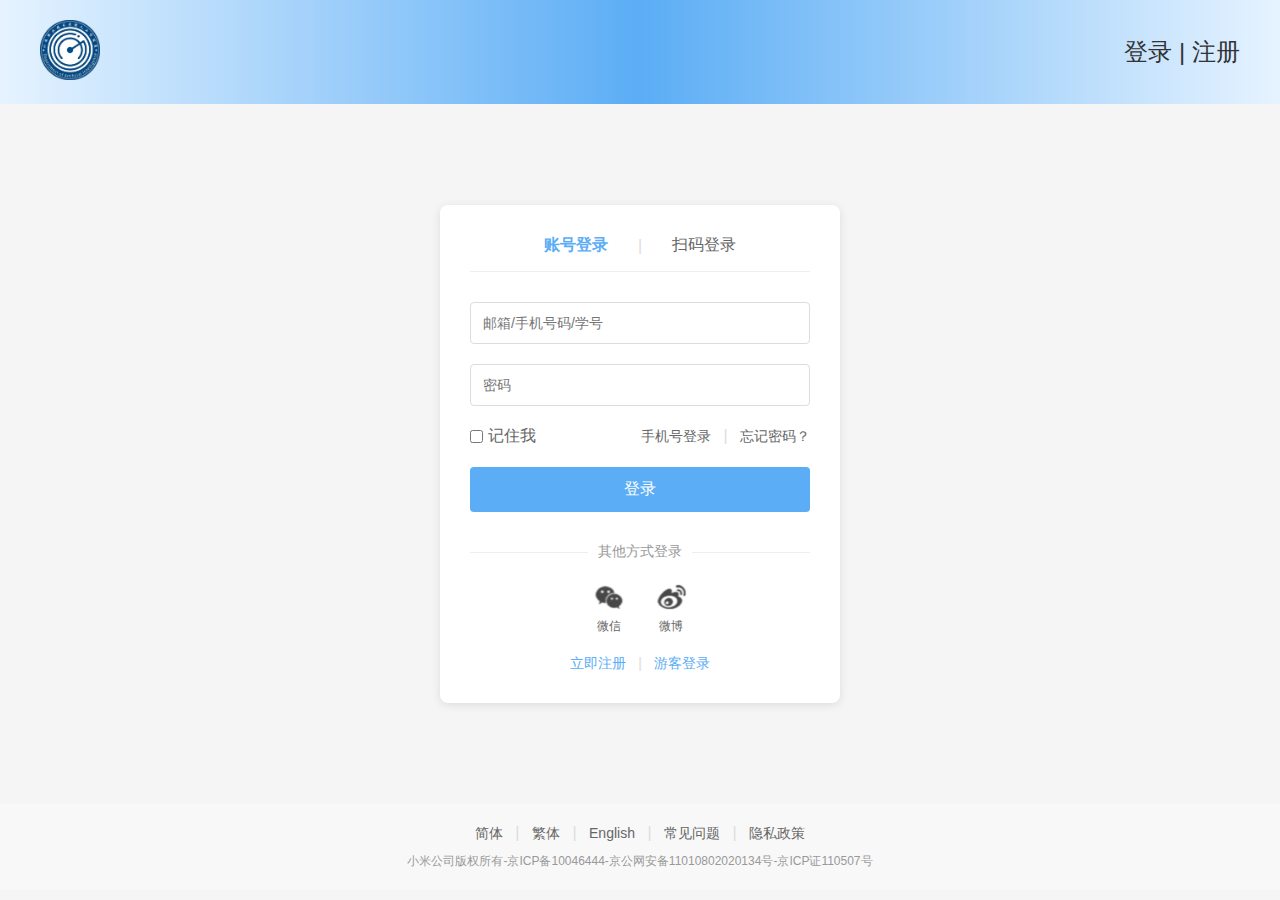
<file: login/login.html>
<!DOCTYPE html>
<html lang="en">

<head>
    <meta charset="UTF-8">
    <meta name="viewport" content="width=device-width, initial-scale=1.0">
    <title>登录</title>
    <link rel="stylesheet" href="../css/login.css">
</head>

<body>
    <div class="header">
        <div class="container">
            <div class="logo">
                <img src="../img/人工智能系系徽.png" alt="系徽">
            </div>
            <div class="title">登录 | 注册</div>
        </div>
    </div>

    <div class="main">
        <div class="login-box">
            <div class="login-tabs">
                <a href="#" class="tab active">账号登录</a>
                <span class="divider">|</span>
                <a href="#" class="tab">扫码登录</a>
            </div>
            <div class="login-form">
                <div class="error-message" id="loginError" style="display: none; color: red; margin-bottom: 10px;"></div>
                
                <form id="loginForm" onsubmit="return handleLogin(event)">
                    <div class="form-group">
                        <input type="text" id="username" name="username" placeholder="邮箱/手机号码/学号" required>
                    </div>
                    <div class="form-group">
                        <input type="password" id="password" name="password" placeholder="密码" required>
                    </div>
                    <div class="form-extra">
                        <label class="remember">
                            <input type="checkbox">
                            <span>记住我</span>
                        </label>
                        <div class="links">
                            <a href="#">手机号登录</a>
                            <span>|</span>
                            <a href="#">忘记密码？</a>
                        </div>
                    </div>
                    <button type="submit" class="login-btn">登录</button>
                </form>
                <div class="other-login">
                    <div class="title">
                        <span>其他方式登录</span>
                    </div>
                    <div class="icons">
                        <a href="#" class="icon-item">
                            <img src="../img/wx.png" alt="">

                            <span>微信</span>
                        </a>

                        <a href="#" class="icon-item">
                            <img src="../img/wb.png" alt="">
                            <span>微博</span>
                        </a>
                    </div>
                </div>
                <div class="register-now">
                    <a href="#">立即注册</a>
                    <span>|</span>
                    <a href="#">游客登录</a>
                </div>
            </div>
        </div>
    </div>

    <div class="footer">
        <div class="container">
            <p class="links">
                <a href="#">简体</a>
                <span>|</span>
                <a href="#">繁体</a>
                <span>|</span>
                <a href="#">English</a>
                <span>|</span>
                <a href="#">常见问题</a>
                <span>|</span>
                <a href="#">隐私政策</a>
            </p>
            <p class="copyright">
                小米公司版权所有-京ICP备10046444-<a href="#">京公网安备11010802020134号</a>-<a href="#">京ICP证110507号</a>
            </p>
        </div>
    </div>
    <script src="../js/login.js"></script>
</body>

</html>
</file>
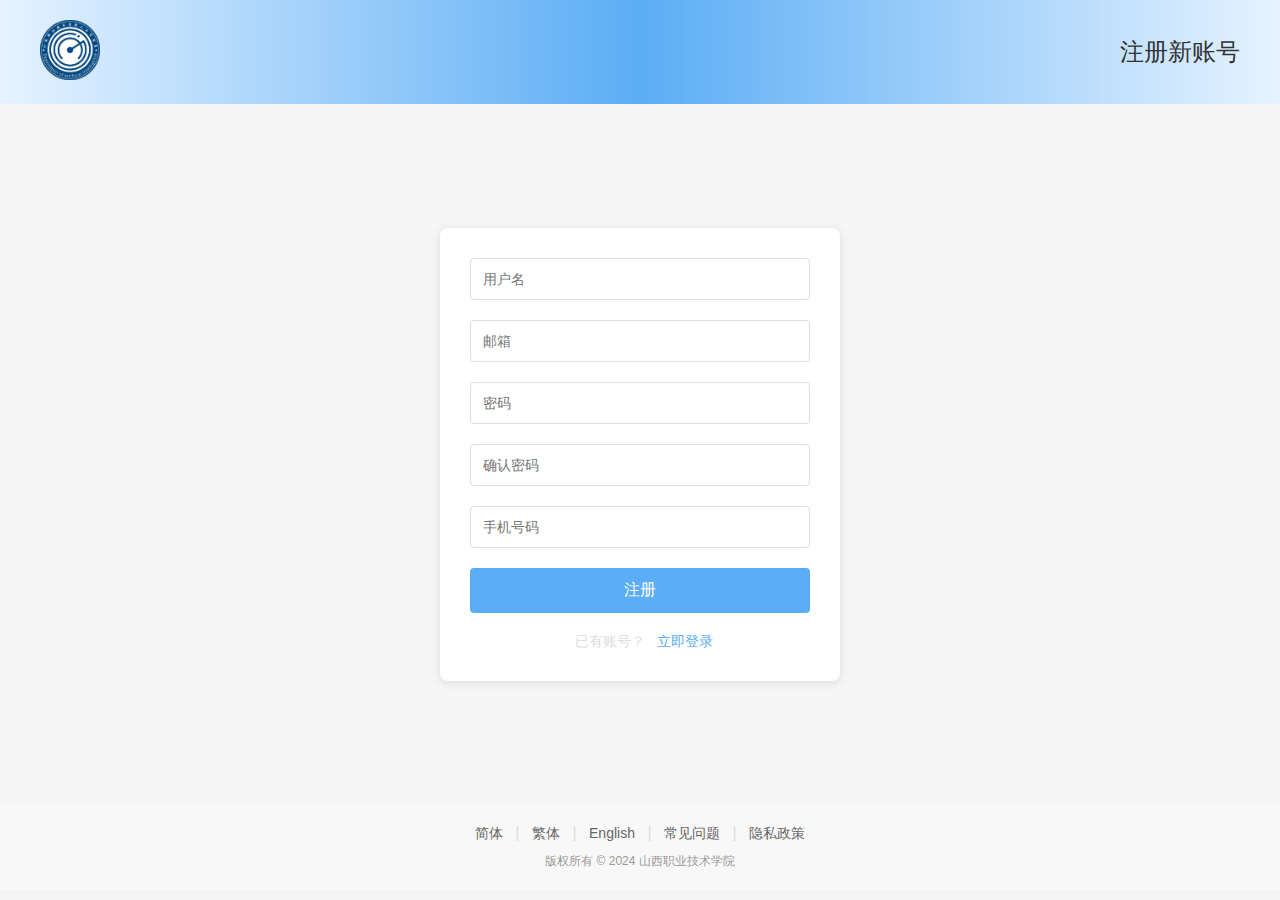
<file: login/register.html>
<!DOCTYPE html>
<html lang="en">
<head>
    <meta charset="UTF-8">
    <meta name="viewport" content="width=device-width, initial-scale=1.0">
    <title>注册 - 山西职业技术学院</title>
    <link rel="stylesheet" href="../css/login.css">
</head>
<body>
    <div class="header">
        <div class="container">
            <div class="logo">
                <img src="../img/人工智能系系徽.png" alt="系徽">
            </div>
            <div class="title">注册新账号</div>
        </div>
    </div>

    <div class="main">
        <div class="login-box">
            <div class="login-form">
                <form id="registerForm" onsubmit="return handleRegister(event)">
                    <div class="form-group">
                        <input type="text" id="username" placeholder="用户名" required>
                        <div class="error-message" id="usernameError"></div>
                    </div>
                    <div class="form-group">
                        <input type="email" id="email" placeholder="邮箱" required>
                        <div class="error-message" id="emailError"></div>
                    </div>
                    <div class="form-group">
                        <input type="password" id="password" placeholder="密码" required>
                        <div class="error-message" id="passwordError"></div>
                    </div>
                    <div class="form-group">
                        <input type="password" id="confirmPassword" placeholder="确认密码" required>
                        <div class="error-message" id="confirmPasswordError"></div>
                    </div>
                    <div class="form-group">
                        <input type="text" id="phone" placeholder="手机号码" required>
                        <div class="error-message" id="phoneError"></div>
                    </div>
                    <button type="submit" class="login-btn">注册</button>
                </form>
                <div class="register-now">
                    <span>已有账号？</span>
                    <a href="login.html">立即登录</a>
                </div>
            </div>
        </div>
    </div>

    <div class="footer">
        <div class="container">
            <p class="links">
                <a href="#">简体</a>
                <span>|</span>
                <a href="#">繁体</a>
                <span>|</span>
                <a href="#">English</a>
                <span>|</span>
                <a href="#">常见问题</a>
                <span>|</span>
                <a href="#">隐私政策</a>
            </p>
            <p class="copyright">
                版权所有 © 2024 山西职业技术学院
            </p>
        </div>
    </div>

    <script src="../js/register.js"></script>
</body>
</html>
</file>
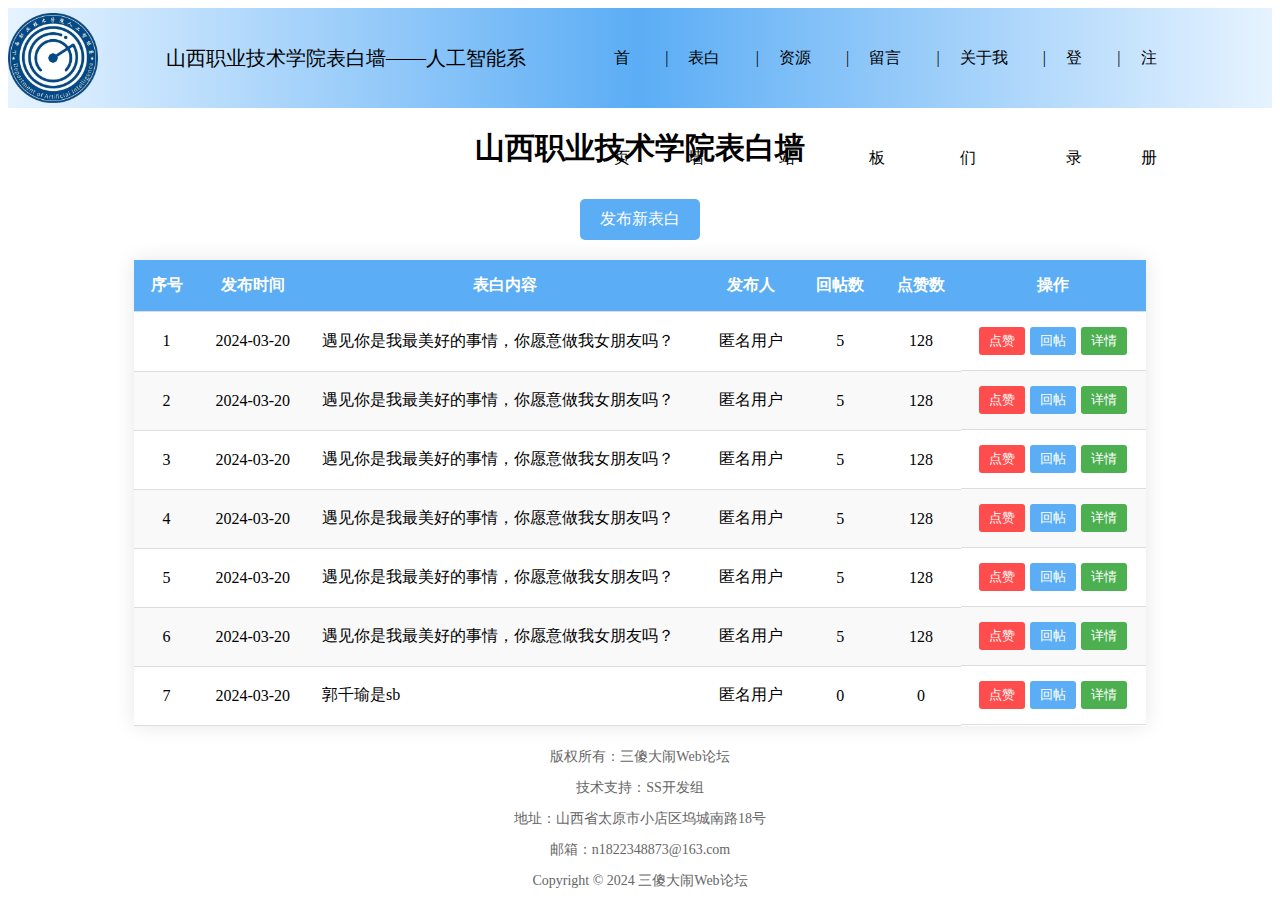
<file: love/love.html>
<!DOCTYPE html>
<html lang="en">

<head>
    <meta charset="UTF-8">
    <meta name="viewport" content="width=device-width, initial-scale=1.0">
    <title>山西职业技术学院表白墙</title>
    <link rel="stylesheet" href="../css/love.css">
</head>

<body>
    <!-- 顶部导航栏开始 -->
    <div class="top-nav">
        <div class="top-nav-left">
            <img src="../img/人工智能系系徽.png" alt="logo">
        </div>
        <div class="top-nav-text">
            山西职业技术学院表白墙——人工智能系
        </div>
        <div class="top-nav-text1">
            <li><a href="../index.html">首页</a></li>
            <li>|</li>
            <li><a href="#love-wall-section">表白墙</a></li>
            <li>|</li>
            <li><a href="../resource/resource-station.html">资源站</a></li>
            <li>|</li>
            <li><a href="../message/message-board.html">留言板</a></li>
            <li>|</li>
            <li><a href="../../ides1/Homepage.html">关于我们</a></li>
            <li>|</li>
            <li><a href="../login/login.html">登录</a></li>
            <li>|</li>
            <li><a href="../login/login.html">注册</a></li>
        </div>
    </div>
    <!-- 顶部导航栏结束 -->
    <!-- 主要内容开始 -->
    <div class="main-content" id="love-wall-section">
        <h3>山西职业技术学院表白墙</h3>
        <div class="post-buttons">
            <button class="new-post-btn">发布新表白</button>
        </div>
        <!-- 表白墙表格开始 -->
        <div class="love-wall">
            <table>
                <thead>
                    <tr>
                        <th>序号</th>
                        <th>发布时间</th>
                        <th>表白内容</th>
                        <th>发布人</th>
                        <th>回帖数</th>
                        <th>点赞数</th>
                        <th>操作</th>
                    </tr>
                </thead>
                <tbody>
                    <tr>
                        <td>1</td>
                        <td>2024-03-20</td>
                        <td class="message">遇见你是我最美好的事情，你愿意做我女朋友吗？</td>
                        <td>匿名用户</td>
                        <td>5</td>
                        <td>128</td>
                        <td class="operation-buttons">
                            <button class="like-btn">点赞</button>
                            <button class="reply-btn">回帖</button>
                            <button class="detail-btn">详情</button>
                        </td>
                    </tr>
                    <tr>
                        <td>2</td>
                        <td>2024-03-20</td>
                        <td class="message">遇见你是我最美好的事情，你愿意做我女朋友吗？</td>
                        <td>匿名用户</td>
                        <td>5</td>
                        <td>128</td>
                        <td class="operation-buttons">
                            <button class="like-btn">点赞</button>
                            <button class="reply-btn">回帖</button>
                            <button class="detail-btn">详情</button>
                        </td>
                    </tr>
                    <tr>
                        <td>3</td>
                        <td>2024-03-20</td>
                        <td class="message">遇见你是我最美好的事情，你愿意做我女朋友吗？</td>
                        <td>匿名用户</td>
                        <td>5</td>
                        <td>128</td>
                        <td class="operation-buttons">
                            <button class="like-btn">点赞</button>
                            <button class="reply-btn">回帖</button>
                            <button class="detail-btn">详情</button>
                        </td>
                    </tr>
                    <tr>
                        <td>4</td>
                        <td>2024-03-20</td>
                        <td class="message">遇见你是我最美好的事情，你愿意做我女朋友吗？</td>
                        <td>匿名用户</td>
                        <td>5</td>
                        <td>128</td>
                        <td class="operation-buttons">
                            <button class="like-btn">点赞</button>
                            <button class="reply-btn">回帖</button>
                            <button class="detail-btn">详情</button>
                        </td>
                    </tr>
                    <tr>
                        <td>5</td>
                        <td>2024-03-20</td>
                        <td class="message">遇见你是我最美好的事情，你愿意做我女朋友吗？</td>
                        <td>匿名用户</td>
                        <td>5</td>
                        <td>128</td>
                        <td class="operation-buttons">
                            <button class="like-btn">点赞</button>
                            <button class="reply-btn">回帖</button>
                            <button class="detail-btn">详情</button>
                        </td>
                    </tr>
                    <tr>
                        <td>6</td>
                        <td>2024-03-20</td>
                        <td class="message">遇见你是我最美好的事情，你愿意做我女朋友吗？</td>
                        <td>匿名用户</td>
                        <td>5</td>
                        <td>128</td>
                        <td class="operation-buttons">
                            <button class="like-btn">点赞</button>
                            <button class="reply-btn">回帖</button>
                            <button class="detail-btn">详情</button>
                        </td>
                    </tr>
                    <tr>
                        <td>7</td>
                        <td>2024-03-20</td>
                        <td class="message">郭千瑜是sb</td>
                        <td>匿名用户</td>
                        <td>0</td>
                        <td>0</td>
                        <td class="operation-buttons">
                            <button class="like-btn">点赞</button>
                            <button class="reply-btn">回帖</button>
                            <button class="detail-btn">详情</button>
                        </td>
                    </tr>
                </tbody>
                </tbody>
            </table>
        </div>
        <!-- 表白墙表格结束 -->
    </div>
    <!-- 主要内容结束 -->
    <!-- 尾脚开始 -->
    <div class="footer">
        <p>版权所有：三傻大闹Web论坛</p>
        <p>技术支持：SS开发组</p>
        <p>地址：山西省太原市小店区坞城南路18号</p>
        <p>邮箱：n1822348873@163.com</p>
        <p>Copyright © 2024 三傻大闹Web论坛</p>
    </div>
    <!-- 尾脚结束 -->
    <script src="../js/love.js"></script>
</body>

</html>
</file>
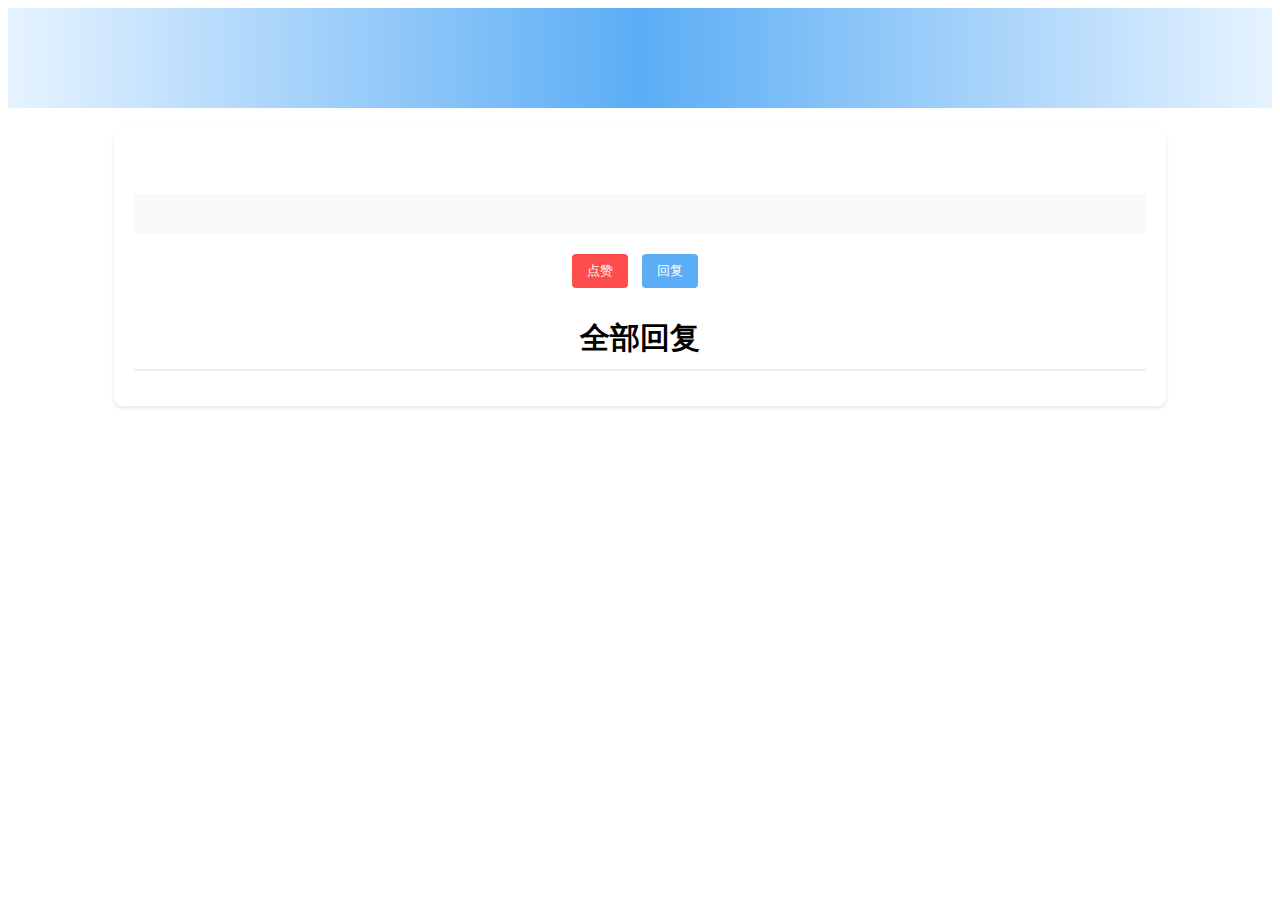
<file: love/post-detail.html>
<!DOCTYPE html>
<html lang="en">

<head>
    <meta charset="UTF-8">
    <meta name="viewport" content="width=device-width, initial-scale=1.0">
    <title>帖子详情 - 山西职业技术学院表白墙</title>
    <link rel="stylesheet" href="../css/love.css">
    <link rel="stylesheet" href="../css/post-detail.css">
</head>

<body>
    <!-- 保持相同的顶部导航栏 -->
    <div class="top-nav">
        <!-- ... 导航栏内容保持不变 ... -->
    </div>

    <div class="main-content">
        <div class="post-detail">
            <div class="post-header">
                <h2 id="postTitle"></h2>
                <div class="post-meta">
                    <span id="postAuthor"></span>
                    <span id="postTime"></span>
                    <span id="postViews"></span>
                    <span id="postLikes"></span>
                </div>
            </div>
            <div class="post-content" id="postContent"></div>

            <div class="post-actions">
                <button class="like-btn" onclick="likePost()">点赞</button>
                <button class="reply-btn" onclick="showReplyForm()">回复</button>
            </div>

            <div class="reply-form" style="display: none;">
                <textarea placeholder="写下你的回复..."></textarea>
                <div class="form-buttons">
                    <button onclick="submitReply()">提交回复</button>
                    <button onclick="cancelReply()">取消</button>
                </div>
            </div>

            <div class="replies-section">
                <h3>全部回复</h3>
                <div id="repliesList"></div>
            </div>
        </div>
    </div>

    <!-- 保持相同的页脚 -->
    <div class="footer">
        <!-- ... 页脚内容保持不变 ... -->
    </div>

    <script src="../js/post-detail.js"></script>
</body>

</html>
</file>
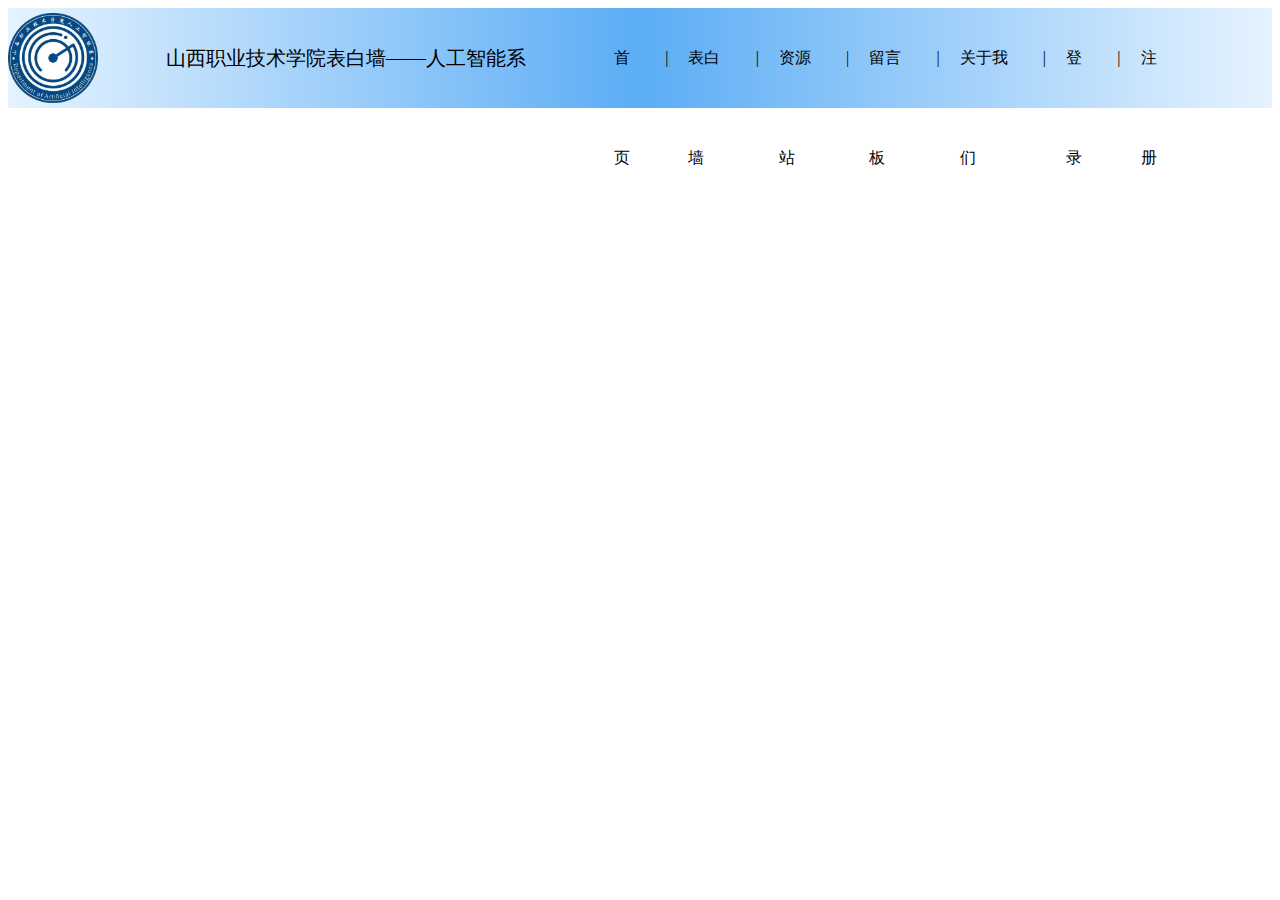
<file: message/message-board.html>
<!DOCTYPE html>
<html lang="en">

<head>
    <meta charset="UTF-8">
    <meta name="viewport" content="width=device-width, initial-scale=1.0">
    <title>山西职业技术学院表白墙</title>
    <link rel="stylesheet" href="../css/message.css">
</head>

<body>
    <!-- 顶部导航栏开始 -->
    <div class="top-nav">
        <div class="top-nav-left">
            <img src="../img/人工智能系系徽.png" alt="logo">
        </div>
        <div class="top-nav-text">
            山西职业技术学院表白墙——人工智能系
        </div>
        <div class="top-nav-text1">
            <li><a href="../index.html">首页</a></li>
            <li>|</li>
            <li><a href="../love/love.html">表白墙</a></li>
            <li>|</li>
            <li><a href="../resource/resource-station.html">资源站</a></li>
            <li>|</li>
            <li><a href="../message/message-board.html">留言板</a></li>
            <li>|</li>
            <li>关于我们</li>
            <li>|</li>
            <li><a href="../login/login.html">登录</a></li>
            <li>|</li>
            <li><a href="../login/login.html">注册</a></li>
        </div>
    </div>
    <!-- 顶部导航栏结束 -->
</file>
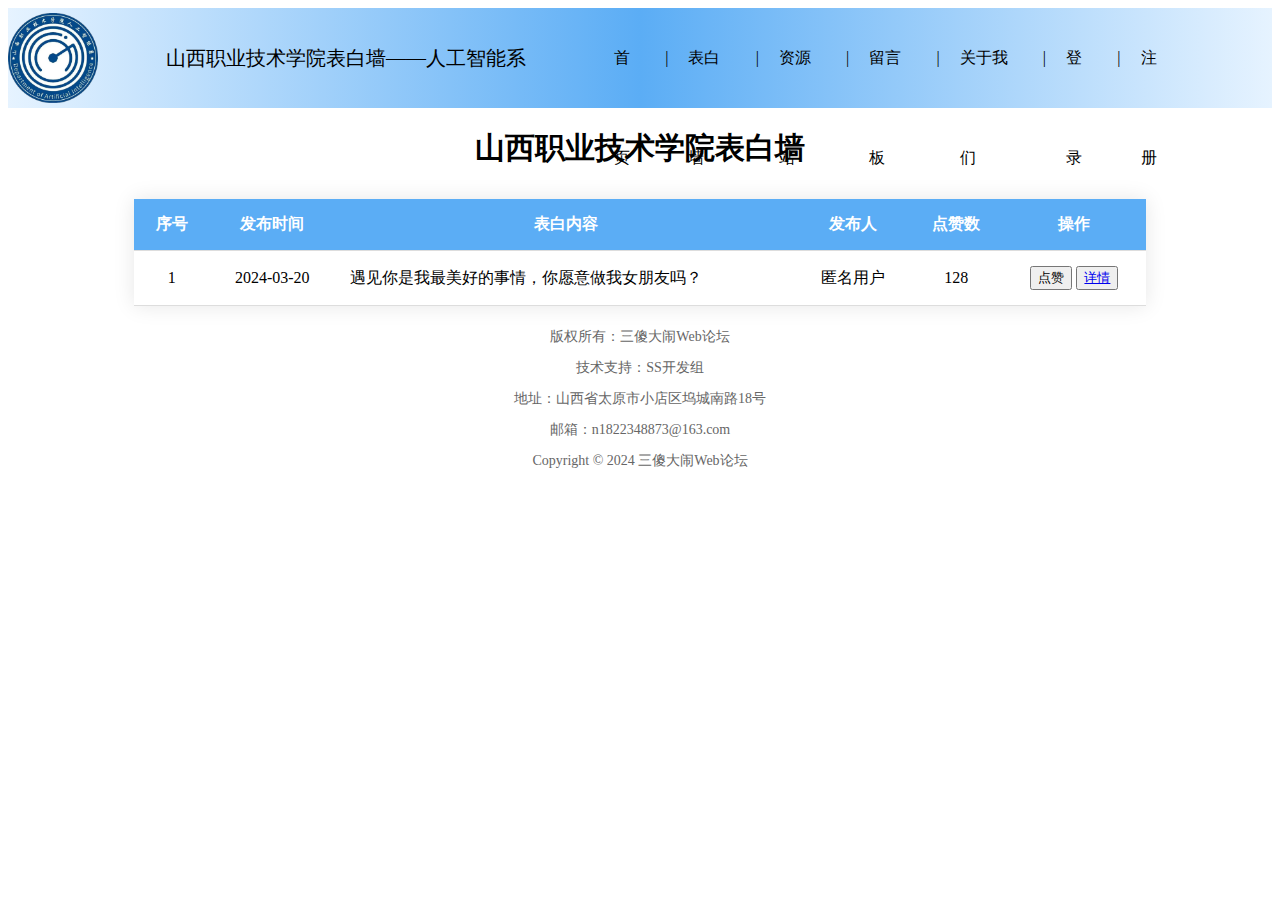
<file: love/love/11月/1.html>
<!DOCTYPE html>
<html lang="en">

<head>
    <meta charset="UTF-8">
    <meta name="viewport" content="width=device-width, initial-scale=1.0">
    <title>山西职业技术学院表白墙</title>
    <link rel="stylesheet" href="../../../css/love.css">
</head>

<body>
    <!-- 顶部导航栏开始 -->
    <div class="top-nav">
        <div class="top-nav-left">
            <img src="../../../img/人工智能系系徽.png" alt="logo">
        </div>
        <div class="top-nav-text">
            山西职业技术学院表白墙——人工智能系
        </div>
        <div class="top-nav-text1">
            <li><a href="../../../index.html">首页</a></li>
            <li>|</li>
            <li><a href="#love-wall-section">表白墙</a></li>
            <li>|</li>
            <li><a href="../../../resource-station.html">资源站</a></li>
            <li>|</li>
            <li><a href="../../../message-board.html">留言板</a></li>
            <li>|</li>
            <li>关于我们</li>
            <li>|</li>
            <li>登录</li>
            <li>|</li>
            <li>注册</li>
        </div>
    </div>
    <!-- 顶部导航栏结束 -->
     <!-- 主要内容开始 -->
    <div class="main-content" id="love-wall-section">
        <h3>山西职业技术学院表白墙</h3>
        <!-- 表白墙表格开始 -->
        <div class="love-wall">
            <table>
                <thead>
                    <tr>
                        <th>序号</th>
                        <th>发布时间</th>
                        <th>表白内容</th>
                        <th>发布人</th>
                        <th>点赞数</th>
                        <th>操作</th>
                    </tr>
                </thead>
                <tbody>
                    <tr>
                        <td>1</td>
                        <td>2024-03-20</td>
                        <td class="message">遇见你是我最美好的事情，你愿意做我女朋友吗？</td>
                        <td>匿名用户</td>
                        <td>128</td>
                        <td>
                            <button>点赞</button>
                            <button><a href="../11M/1.html">详情</a></button>
                        </td>
                    </tr>
                    </tr>
                </tbody>
            </table>
        </div>
        <!-- 表白墙表格结束 -->
    </div>
    <!-- 主要内容结束 -->
    <!-- 尾脚开始 -->
    <div class="footer">
        <p>版权所有：三傻大闹Web论坛</p>
        <p>技术支持：SS开发组</p>
        <p>地址：山西省太原市小店区坞城南路18号</p>
        <p>邮箱：n1822348873@163.com</p>
        <p>Copyright © 2024 三傻大闹Web论坛</p>
    </div>
    <!-- 尾脚结束 -->
</file>
<file: css/login.css>
* {
  margin: 0;
  padding: 0;
  box-sizing: border-box;
}
body {
  font-family: Arial, sans-serif;
  background: #f5f5f5;
}
.header {
  background: linear-gradient(to right, #e6f3ff, #5badf5, #e6f3ff);
  padding: 20px 0;
}
.header .container {
  width: 1200px;
  margin: 0 auto;
  display: flex;
  align-items: center;
  justify-content: space-between;
}
.header .container .logo img {
  height: 60px;
}
.header .container .title {
  font-size: 24px;
  color: #333;
}
.main {
  min-height: calc(100vh - 200px);
  display: flex;
  align-items: center;
  justify-content: center;
  padding: 40px 0;
}
.main .login-box {
  width: 400px;
  background: white;
  border-radius: 8px;
  box-shadow: 0 2px 10px rgba(0, 0, 0, 0.1);
  padding: 30px;
}
.main .login-box .login-tabs {
  display: flex;
  align-items: center;
  justify-content: center;
  margin-bottom: 30px;
  border-bottom: 1px solid #eee;
  padding-bottom: 15px;
}
.main .login-box .login-tabs .tab {
  font-size: 16px;
  color: #666;
  text-decoration: none;
  padding: 0 20px;
}
.main .login-box .login-tabs .tab.active {
  color: #5badf5;
  font-weight: bold;
}
.main .login-box .login-tabs .divider {
  color: #ddd;
  margin: 0 10px;
}
.main .login-box .login-form .form-group {
  margin-bottom: 20px;
}
.main .login-box .login-form .form-group input {
  width: 100%;
  padding: 12px;
  border: 1px solid #ddd;
  border-radius: 4px;
  font-size: 14px;
  transition: border-color 0.3s;
}
.main .login-box .login-form .form-group input:focus {
  border-color: #5badf5;
  outline: none;
}
.main .login-box .login-form .form-extra {
  display: flex;
  justify-content: space-between;
  align-items: center;
  margin-bottom: 20px;
}
.main .login-box .login-form .form-extra .remember {
  display: flex;
  align-items: center;
  color: #666;
}
.main .login-box .login-form .form-extra .remember input[type="checkbox"] {
  margin-right: 5px;
}
.main .login-box .login-form .form-extra .links a {
  color: #666;
  text-decoration: none;
  font-size: 14px;
}
.main .login-box .login-form .form-extra .links a:hover {
  color: #5badf5;
}
.main .login-box .login-form .form-extra .links span {
  color: #ddd;
  margin: 0 8px;
}
.main .login-box .login-form .login-btn {
  width: 100%;
  padding: 12px;
  background: #5badf5;
  color: white;
  border: none;
  border-radius: 4px;
  font-size: 16px;
  cursor: pointer;
  transition: background-color 0.3s;
}
.main .login-box .login-form .login-btn:hover {
  background: #4a91d1;
}
.main .login-box .login-form .other-login {
  margin-top: 30px;
  text-align: center;
}
.main .login-box .login-form .other-login .title {
  position: relative;
  margin-bottom: 20px;
}
.main .login-box .login-form .other-login .title span {
  background: white;
  padding: 0 10px;
  color: #999;
  font-size: 14px;
  position: relative;
  z-index: 1;
}
.main .login-box .login-form .other-login .title:before {
  content: '';
  position: absolute;
  top: 50%;
  left: 0;
  right: 0;
  height: 1px;
  background: #eee;
  z-index: 0;
}
.main .login-box .login-form .other-login .icons {
  display: flex;
  justify-content: center;
  gap: 30px;
}
.main .login-box .login-form .other-login .icons .icon-item {
  text-decoration: none;
  color: #666;
  display: flex;
  flex-direction: column;
  align-items: center;
  gap: 5px;
}
.main .login-box .login-form .other-login .icons .icon-item img {
  width: 32px;
  height: 32px;
}
.main .login-box .login-form .other-login .icons .icon-item span {
  font-size: 12px;
}
.main .login-box .login-form .other-login .icons .icon-item:hover {
  color: #5badf5;
}
.main .login-box .login-form .register-now {
  margin-top: 20px;
  text-align: center;
  font-size: 14px;
}
.main .login-box .login-form .register-now a {
  color: #5badf5;
  text-decoration: none;
}
.main .login-box .login-form .register-now a:hover {
  text-decoration: underline;
}
.main .login-box .login-form .register-now span {
  color: #ddd;
  margin: 0 8px;
}
.footer {
  background: #f8f8f8;
  padding: 20px 0;
  text-align: center;
}
.footer .container {
  width: 1200px;
  margin: 0 auto;
}
.footer .container .links {
  margin-bottom: 10px;
}
.footer .container .links a {
  color: #666;
  text-decoration: none;
  font-size: 14px;
}
.footer .container .links a:hover {
  color: #5badf5;
}
.footer .container .links span {
  color: #ddd;
  margin: 0 8px;
}
.footer .container .copyright {
  color: #999;
  font-size: 12px;
}
.footer .container .copyright a {
  color: #999;
  text-decoration: none;
}
.footer .container .copyright a:hover {
  color: #666;
}
.error-message {
  color: #ff4d4d;
  font-size: 14px;
  margin-top: 5px;
  display: none;
}

/* 响应式设计 */
@media screen and (max-width: 768px) {
    /* 头部样式 */
    .header .container {
        width: 100%;
        padding: 0 15px;
    }

    .header .logo img {
        height: 40px;
    }

    .header .title {
        font-size: 18px;
    }

    /* 登录框样式 */
    .main {
        padding: 20px 15px;
    }

    .login-box {
        width: 100%;
        max-width: 400px;
        padding: 20px 15px;
    }

    /* 表单元素 */
    .form-group input {
        padding: 10px;
        font-size: 14px;
    }

    .login-btn {
        padding: 10px;
        font-size: 14px;
    }

    /* 其他登录方式 */
    .other-login .icons {
        gap: 20px;
    }

    .icon-item img {
        width: 24px;
        height: 24px;
    }

    /* 页脚 */
    .footer .container {
        width: 100%;
        padding: 0 15px;
    }

    .footer .links {
        flex-wrap: wrap;
        justify-content: center;
    }

    .footer .links a,
    .footer .links span {
        margin: 5px;
    }
}

/* 小屏幕手机 */
@media screen and (max-width: 480px) {
    .header .title {
        font-size: 16px;
    }

    .login-tabs .tab {
        font-size: 14px;
        padding: 0 10px;
    }

    .form-extra {
        flex-direction: column;
        gap: 10px;
    }

    .form-extra .links {
        width: 100%;
        justify-content: center;
    }

    .other-login .icons {
        gap: 15px;
    }
}

/* 暗黑模式支持 */
@media (prefers-color-scheme: dark) {
    body {
        background: #1a1a1a;
        color: #fff;
    }

    .login-box {
        background: #2d2d2d;
    }

    .form-group input {
        background: #3d3d3d;
        color: #fff;
        border-color: #4d4d4d;
    }

    .login-btn {
        background: #5badf5;
    }

    .login-btn:hover {
        background: #4a91d1;
    }

    .other-login .title span {
        background: #2d2d2d;
        color: #ccc;
    }

    .footer {
        background: #2d2d2d;
    }

    .footer a {
        color: #ccc;
    }
}

/* 适配不同的设备像素比 */
@media (-webkit-min-device-pixel-ratio: 2), (min-resolution: 192dpi) {
    .icon-item img {
        transform: scale(0.8);
    }
}

/* 横屏模式 */
@media screen and (orientation: landscape) and (max-height: 500px) {
    .main {
        padding: 10px 0;
    }

    .login-box {
        margin: 10px auto;
    }

    .form-group {
        margin-bottom: 10px;
    }
}

/* 平板设备 */
@media screen and (min-width: 768px) and (max-width: 1024px) {
    .login-box {
        width: 80%;
        max-width: 600px;
    }

    .form-group input {
        font-size: 16px;
        padding: 15px;
    }

    .login-btn {
        font-size: 18px;
        padding: 15px;
    }
}

/* 可折叠设备 */
@media screen and (max-width: 320px) {
    .header .title {
        font-size: 14px;
    }

    .login-box {
        padding: 15px 10px;
    }

    .form-group input {
        padding: 8px;
        font-size: 12px;
    }

    .other-login .icons {
        gap: 10px;
    }
}

/* 无障碍支持 */
@media (prefers-reduced-motion: reduce) {
    * {
        transition: none !important;
    }
}
</file>
<file: css/love.css>
.top-nav {
  width: 100%;
  height: 100px;
  background: linear-gradient(to right, #e6f3ff, #5badf5, #e6f3ff);
  display: flex;
}
.top-nav .top-nav-left {
  width: 90px;
  height: 90px;
}
.top-nav .top-nav-left img {
  width: 90px;
  height: 90px;
  margin-top: 5px;
}
.top-nav .top-nav-text {
  width: 500px;
  height: 100px;
  text-align: center;
  line-height: 100px;
  font-size: 20px;
}
.top-nav .top-nav-text1 {
  display: flex;
  line-height: 100px;
  margin-left: auto;
  margin-right: 100px;
}
.top-nav .top-nav-text1 li {
  list-style: none;
  margin-left: 20px;
}
.top-nav .top-nav-text1 li a {
  text-decoration: none;
  color: black;
}
.main-content {
  text-align: center;
}
.main-content h3 {
  font-size: 30px;
  margin-top: 20px;
}
.main-content .love-wall {
  width: 80%;
  margin: 20px auto;
}
.main-content .love-wall table {
  width: 100%;
  border-collapse: collapse;
  background-color: #fff;
  box-shadow: 0 0 20px rgba(0, 0, 0, 0.1);
}
.main-content .love-wall table th,
.main-content .love-wall table td {
  padding: 15px;
  text-align: center;
  border-bottom: 1px solid #ddd;
}
.main-content .love-wall table th {
  background-color: #5badf5;
  color: white;
  font-weight: bold;
}
.main-content .love-wall table td.message {
  text-align: left;
  max-width: 400px;
}
.main-content .love-wall table tr:hover {
  background-color: #f5f5f5;
}
.main-content .love-wall table tbody tr:nth-child(even) {
  background-color: #f9f9f9;
}
.main-content .post-buttons {
  margin: 20px 0;
}
.main-content .post-buttons .new-post-btn {
  padding: 10px 20px;
  font-size: 16px;
  background-color: #5badf5;
  color: white;
  border: none;
  border-radius: 5px;
  cursor: pointer;
  transition: background-color 0.3s;
}
.main-content .post-buttons .new-post-btn:hover {
  background-color: #4a91d1;
}
.main-content .love-wall .operation-buttons {
  display: flex;
  gap: 5px;
  justify-content: center;
}
.main-content .love-wall .operation-buttons button {
  padding: 5px 10px;
  border: none;
  border-radius: 3px;
  cursor: pointer;
  transition: background-color 0.3s;
}
.main-content .love-wall .operation-buttons button.like-btn {
  background-color: #ff4d4d;
  color: white;
}
.main-content .love-wall .operation-buttons button.like-btn:hover {
  background-color: #ff3333;
}
.main-content .love-wall .operation-buttons button.reply-btn {
  background-color: #5badf5;
  color: white;
}
.main-content .love-wall .operation-buttons button.reply-btn:hover {
  background-color: #4a91d1;
}
.main-content .love-wall .operation-buttons button.detail-btn {
  background-color: #4CAF50;
  color: white;
}
.main-content .love-wall .operation-buttons button.detail-btn:hover {
  background-color: #45a049;
}
.footer {
  text-align: center;
  margin-top: 20px;
}
.footer p {
  margin-top: 10px;
  margin-bottom: 10px;
  font-size: 14px;
  color: #666;
  line-height: 1.5;
  margin-left: 20px;
  margin-right: 20px;
}
.modal {
  display: none;
  position: fixed;
  top: 0;
  left: 0;
  width: 100%;
  height: 100%;
  background-color: rgba(0, 0, 0, 0.5);
}
.modal .modal-content {
  position: relative;
  background-color: white;
  margin: 15% auto;
  padding: 20px;
  width: 50%;
  border-radius: 5px;
}
.modal .modal-content textarea {
  width: 100%;
  min-height: 100px;
  margin: 10px 0;
  padding: 10px;
  border: 1px solid #ddd;
  border-radius: 4px;
}
.modal .modal-content .modal-buttons {
  text-align: right;
}
.modal .modal-content .modal-buttons button {
  padding: 8px 15px;
  margin-left: 10px;
  border: none;
  border-radius: 3px;
  cursor: pointer;
}
.modal .modal-content .modal-buttons button.submit-btn {
  background-color: #5badf5;
  color: white;
}
.modal .modal-content .modal-buttons button.submit-btn:hover {
  background-color: #4a91d1;
}
.modal .modal-content .modal-buttons button.cancel-btn {
  background-color: #999;
  color: white;
}
.modal .modal-content .modal-buttons button.cancel-btn:hover {
  background-color: #888;
}
</file>
<file: css/post-detail.css>
.post-detail {
  width: 80%;
  margin: 20px auto;
  background: #fff;
  padding: 20px;
  border-radius: 8px;
  box-shadow: 0 2px 4px rgba(0, 0, 0, 0.1);
}
.post-detail .post-header {
  margin-bottom: 20px;
}
.post-detail .post-header h2 {
  margin: 0 0 10px 0;
  color: #333;
}
.post-detail .post-header .post-meta {
  color: #666;
  font-size: 14px;
}
.post-detail .post-header .post-meta span {
  margin-right: 15px;
}
.post-detail .post-header .post-meta span:before {
  margin-right: 5px;
}
.post-detail .post-content {
  font-size: 16px;
  line-height: 1.6;
  margin-bottom: 20px;
  padding: 20px;
  background: #f9f9f9;
  border-radius: 4px;
}
.post-detail .post-actions {
  margin: 20px 0;
}
.post-detail .post-actions button {
  padding: 8px 15px;
  margin-right: 10px;
  border: none;
  border-radius: 4px;
  cursor: pointer;
}
.post-detail .post-actions button.like-btn {
  background: #ff4d4d;
  color: white;
}
.post-detail .post-actions button.like-btn:hover {
  background: #ff3333;
}
.post-detail .post-actions button.reply-btn {
  background: #5badf5;
  color: white;
}
.post-detail .post-actions button.reply-btn:hover {
  background: #4a91d1;
}
.post-detail .reply-form {
  margin: 20px 0;
  padding: 15px;
  background: #f5f5f5;
  border-radius: 4px;
}
.post-detail .reply-form textarea {
  width: 100%;
  min-height: 100px;
  padding: 10px;
  margin-bottom: 10px;
  border: 1px solid #ddd;
  border-radius: 4px;
  resize: vertical;
}
.post-detail .reply-form .form-buttons {
  text-align: right;
}
.post-detail .reply-form .form-buttons button {
  padding: 6px 12px;
  margin-left: 10px;
  border: none;
  border-radius: 3px;
  cursor: pointer;
}
.post-detail .reply-form .form-buttons button:first-child {
  background: #5badf5;
  color: white;
}
.post-detail .reply-form .form-buttons button:last-child {
  background: #999;
  color: white;
}
.post-detail .replies-section {
  margin-top: 30px;
}
.post-detail .replies-section h3 {
  margin-bottom: 15px;
  padding-bottom: 10px;
  border-bottom: 2px solid #eee;
}
.post-detail .replies-section .reply-item {
  padding: 15px;
  border-bottom: 1px solid #eee;
}
.post-detail .replies-section .reply-item .reply-header {
  display: flex;
  justify-content: space-between;
  margin-bottom: 10px;
  color: #666;
  font-size: 14px;
}
.post-detail .replies-section .reply-item .reply-content {
  margin-bottom: 10px;
}
.post-detail .replies-section .reply-item .reply-actions {
  text-align: right;
}
.post-detail .replies-section .reply-item .reply-actions button {
  padding: 4px 8px;
  border: none;
  background: none;
  color: #666;
  cursor: pointer;
}
.post-detail .replies-section .reply-item .reply-actions button:hover {
  color: #5badf5;
}
</file>
<file: css/message.css>
.top-nav {
  width: 100%;
  height: 100px;
  background: linear-gradient(to right, #e6f3ff, #5badf5, #e6f3ff);
  display: flex;
}
.top-nav .top-nav-left {
  width: 90px;
  height: 90px;
}
.top-nav .top-nav-left img {
  width: 90px;
  height: 90px;
  margin-top: 5px;
}
.top-nav .top-nav-text {
  width: 500px;
  height: 100px;
  text-align: center;
  line-height: 100px;
  font-size: 20px;
}
.top-nav .top-nav-text1 {
  display: flex;
  line-height: 100px;
  margin-left: auto;
  margin-right: 100px;
}
.top-nav .top-nav-text1 li {
  list-style: none;
  margin-left: 20px;
}
.top-nav .top-nav-text1 li a {
  text-decoration: none;
  color: black;
}
</file>
